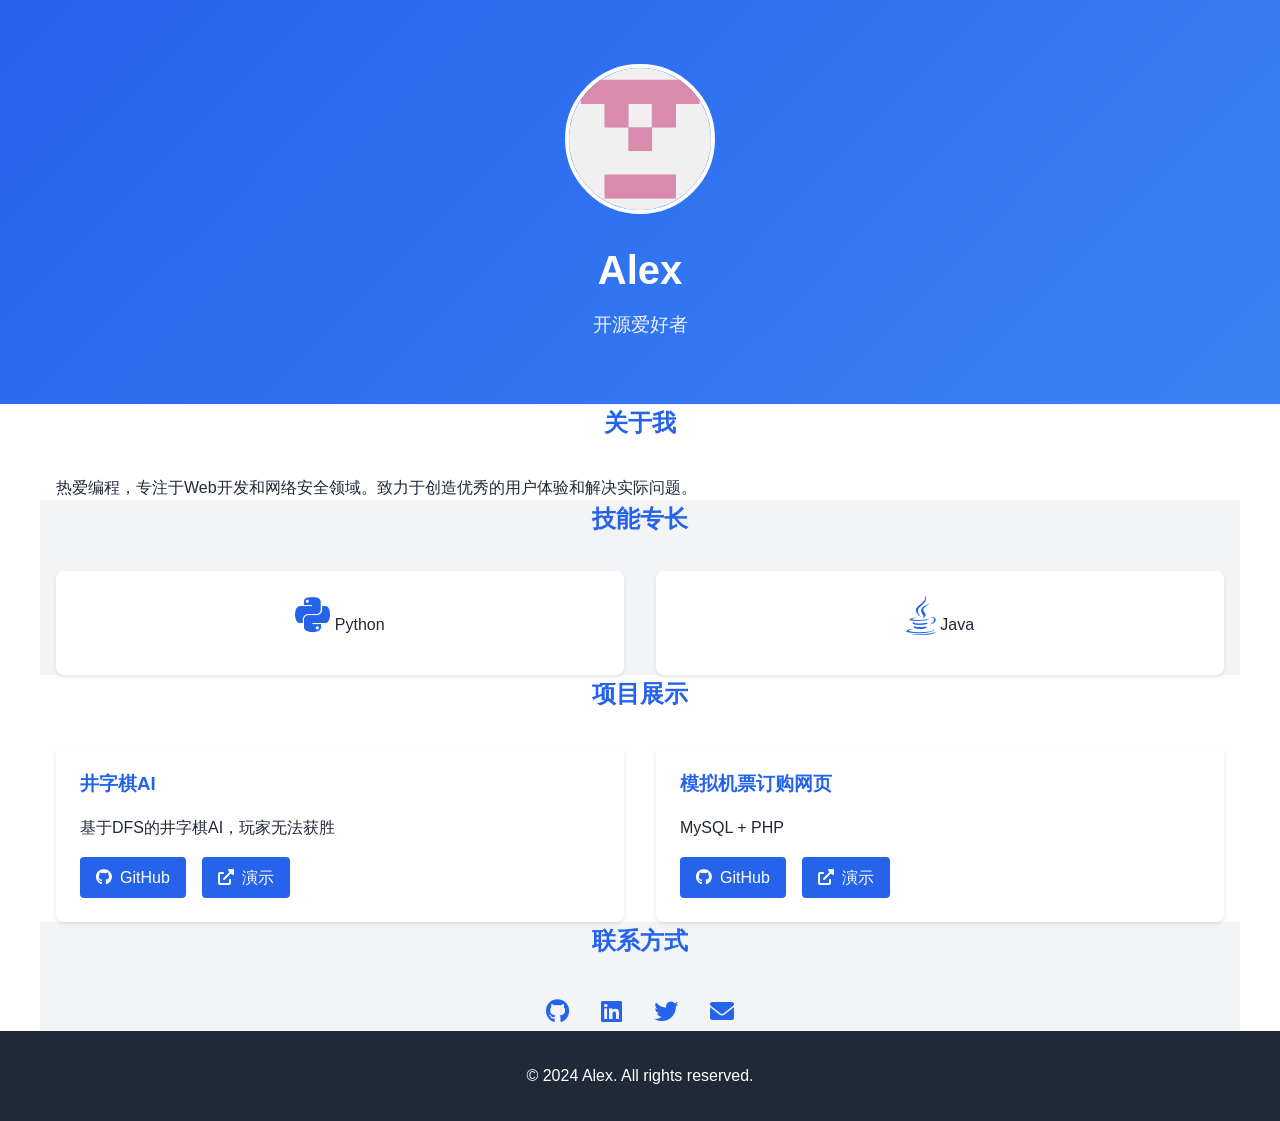
<file: index.html>
<!DOCTYPE html>
<html lang="zh">
<head>
    <meta charset="UTF-8">
    <meta name="viewport" content="width=device-width, initial-scale=1.0">
    <title>Alex的个人主页</title>
    <link rel="stylesheet" href="styles/main.css">
    <link rel="stylesheet" href="https://cdnjs.cloudflare.com/ajax/libs/font-awesome/6.0.0/css/all.min.css">
</head>
<body>
    <header class="header">
        <div class="container">
            <div class="profile">
                <img src="images/icon.png" alt="Alex的头像" class="profile-image">
                <h1>Alex</h1>
                <p class="tagline">开源爱好者</p>
            </div>
        </div>
    </header>

    <main class="main">
        <section class="about container">
            <h2>关于我</h2>
            <p>热爱编程，专注于Web开发和网络安全领域。致力于创造优秀的用户体验和解决实际问题。</p>
        </section>

        <section class="skills container">
            <h2>技能专长</h2>
            <div class="skills-grid">
                <div class="skill-item">
                    <i class="fab fa-python"></i>
                    <span>Python</span>
                </div>
                <div class="skill-item">
                    <i class="fab fa-java"></i>
                    <span>Java</span>
                </div>
            </div>
        </section>

        <section class="projects container">
            <h2>项目展示</h2>
            <div class="projects-grid">
                <div class="project-card">
                    <h3>井字棋AI</h3>
                    <p>基于DFS的井字棋AI，玩家无法获胜</p>
                    <div class="project-links">
                        <a href="https://github.com/INF-Alex/CrossGo" class="btn"><i class="fab fa-github"></i> GitHub</a>
                        <a href="https://github.com/INF-Alex/CrossGo/blob/main/src/example.gif" class="btn"><i class="fas fa-external-link-alt"></i> 演示</a>
                    </div>
                </div>
                <div class="project-card">
                    <h3>模拟机票订购网页</h3>
                    <p>MySQL + PHP</p>
                    <div class="project-links">
                        <a href="https://github.com/INF-Alex/flight_booking_website" class="btn"><i class="fab fa-github"></i> GitHub</a>
                        <a href="https://github.com/INF-Alex/flight_booking_website/blob/main/src/admin_menu.png" class="btn"><i class="fas fa-external-link-alt"></i> 演示</a>
                    </div>
                </div>
            </div>
        </section>

        <section class="contact container">
            <h2>联系方式</h2>
            <div class="social-links">
                <a href="#" class="social-link"><i class="fab fa-github"></i></a>
                <a href="#" class="social-link"><i class="fab fa-linkedin"></i></a>
                <a href="#" class="social-link"><i class="fab fa-twitter"></i></a>
                <a href="mailto:your.email@example.com" class="social-link"><i class="fas fa-envelope"></i></a>
            </div>
        </section>
    </main>

    <footer class="footer">
        <div class="container">
            <p>&copy; 2024 Alex. All rights reserved.</p>
        </div>
    </footer>
</body>
</html>
</file>
<file: styles/main.css>
:root {
    --primary-color: #2563eb;
    --secondary-color: #3b82f6;
    --text-color: #1f2937;
    --bg-color: #ffffff;
    --section-bg: #f3f4f6;
    --container-width: 1200px;
}

* {
    margin: 0;
    padding: 0;
    box-sizing: border-box;
}

body {
    font-family: -apple-system, BlinkMacSystemFont, 'Segoe UI', Roboto, 'Helvetica Neue', Arial, sans-serif;
    line-height: 1.6;
    color: var(--text-color);
    background-color: var(--bg-color);
}

.container {
    max-width: var(--container-width);
    margin: 0 auto;
    padding: 0 1rem;
}

/* Header Styles */
.header {
    background: linear-gradient(135deg, var(--primary-color), var(--secondary-color));
    color: white;
    padding: 4rem 0;
    text-align: center;
}

.profile-image {
    width: 150px;
    height: 150px;
    border-radius: 50%;
    border: 4px solid white;
    margin-bottom: 1rem;
    object-fit: cover;
}

.profile h1 {
    font-size: 2.5rem;
    margin-bottom: 0.5rem;
}

.tagline {
    font-size: 1.2rem;
    opacity: 0.9;
}

/* Section Styles */
section {
    padding: 4rem 0;
}

section:nth-child(even) {
    background-color: var(--section-bg);
}

h2 {
    text-align: center;
    margin-bottom: 2rem;
    color: var(--primary-color);
}

/* Skills Grid */
.skills-grid {
    display: grid;
    grid-template-columns: repeat(auto-fit, minmax(150px, 1fr));
    gap: 2rem;
    text-align: center;
}

.skill-item {
    padding: 1.5rem;
    background: white;
    border-radius: 8px;
    box-shadow: 0 2px 4px rgba(0, 0, 0, 0.1);
    transition: transform 0.3s ease;
}

.skill-item:hover {
    transform: translateY(-5px);
}

.skill-item i {
    font-size: 2.5rem;
    color: var(--primary-color);
    margin-bottom: 1rem;
}

/* Projects Grid */
.projects-grid {
    display: grid;
    grid-template-columns: repeat(auto-fit, minmax(300px, 1fr));
    gap: 2rem;
}

.project-card {
    background: white;
    border-radius: 8px;
    padding: 1.5rem;
    box-shadow: 0 2px 4px rgba(0, 0, 0, 0.1);
}

.project-card h3 {
    color: var(--primary-color);
    margin-bottom: 1rem;
}

.project-links {
    margin-top: 1rem;
    display: flex;
    gap: 1rem;
}

.btn {
    display: inline-flex;
    align-items: center;
    gap: 0.5rem;
    padding: 0.5rem 1rem;
    background-color: var(--primary-color);
    color: white;
    text-decoration: none;
    border-radius: 4px;
    transition: background-color 0.3s ease;
}

.btn:hover {
    background-color: var(--secondary-color);
}

/* Contact Section */
.social-links {
    display: flex;
    justify-content: center;
    gap: 2rem;
    margin-top: 2rem;
}

.social-link {
    color: var(--primary-color);
    font-size: 1.5rem;
    transition: color 0.3s ease;
}

.social-link:hover {
    color: var(--secondary-color);
}

/* Footer */
.footer {
    background-color: var(--text-color);
    color: white;
    text-align: center;
    padding: 2rem 0;
}

/* Responsive Design */
@media (max-width: 768px) {
    .header {
        padding: 2rem 0;
    }

    .profile h1 {
        font-size: 2rem;
    }

    .profile-image {
        width: 120px;
        height: 120px;
    }

    section {
        padding: 2rem 0;
    }

    .skills-grid {
        grid-template-columns: repeat(2, 1fr);
    }
}

@media (max-width: 480px) {
    .skills-grid {
        grid-template-columns: 1fr;
    }

    .project-links {
        flex-direction: column;
    }

    .social-links {
        gap: 1rem;
    }
}
</file>
